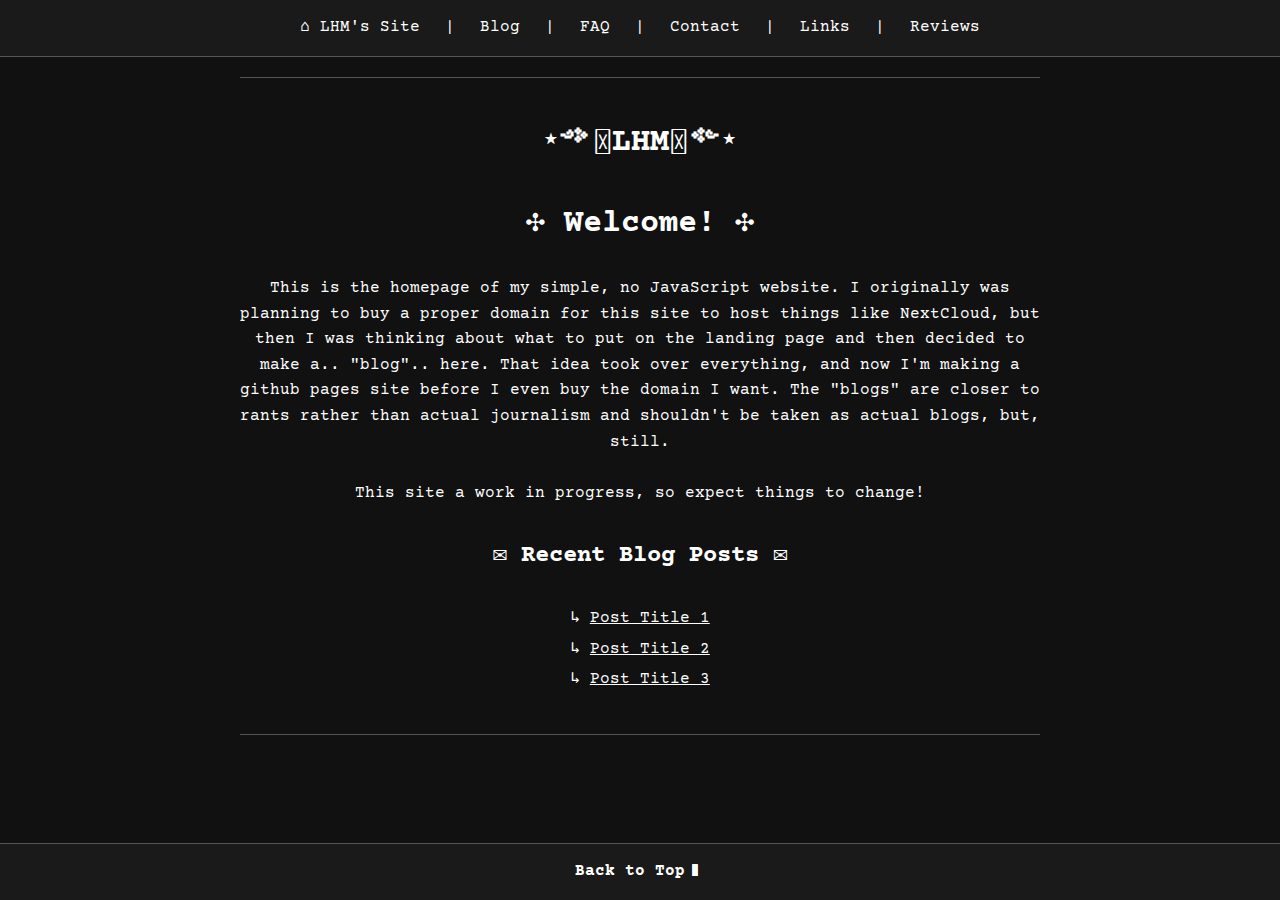
<file: index.html>
<!DOCTYPE html>
<html lang="en">
<head>
    <meta charset="UTF-8">
    <meta name="viewport" content="width=device-width, initial-scale=1.0">
    <title>Homepage - LHM's Site</title>
    <link rel="stylesheet" href="style.css">
    <link rel="icon" type="image/png" href="/favicon.png">
</head>
<body id="top">
    <nav><a href="/">⌂ LHM's Site</a> | <a href="/posts/">Blog</a> | <a href="/faq/">FAQ</a> | <a href="/contact/">Contact</a> | <a href="/links/">Links</a> | <a href="/reviews/">Reviews</a></nav>
    <hr>

    <h1>⋆༺𓆩LHM𓆪༻⋆</h1>
    <h1>✣ Welcome! ✣</h1>
    <p>This is the homepage of my simple, no JavaScript website. I originally was planning to buy a proper domain for this site to host things like NextCloud, but then I was thinking about what to put on the landing page and then decided to make a.. "blog".. here. That idea took over everything, and now I'm making a github pages site before I even buy the domain I want. The "blogs" are closer to rants rather than actual journalism and shouldn't be taken as actual blogs, but, still.</p>
    <p>This site a work in progress, so expect things to change!</p>

    <h2>✉ Recent Blog Posts ✉</h2>
    <ul>
        <p>↳ <a href="/posts/post1.html">Post Title 1</a></p>
        <p>↳ <a href="/posts/post2.html">Post Title 2</a></p>
        <p>↳ <a href="/posts/post3.html">Post Title 3</a></p>
    </ul>
  
    <hr>
    <footer> <a href="#top" class="back-to-top">Back to Top<span class="blinking-cursor-container"><span class="blinking-cursor-solid">▮</span><span class="blinking-cursor-outline">▯</span></span></a> </footer>

</body>
</html>
</file>
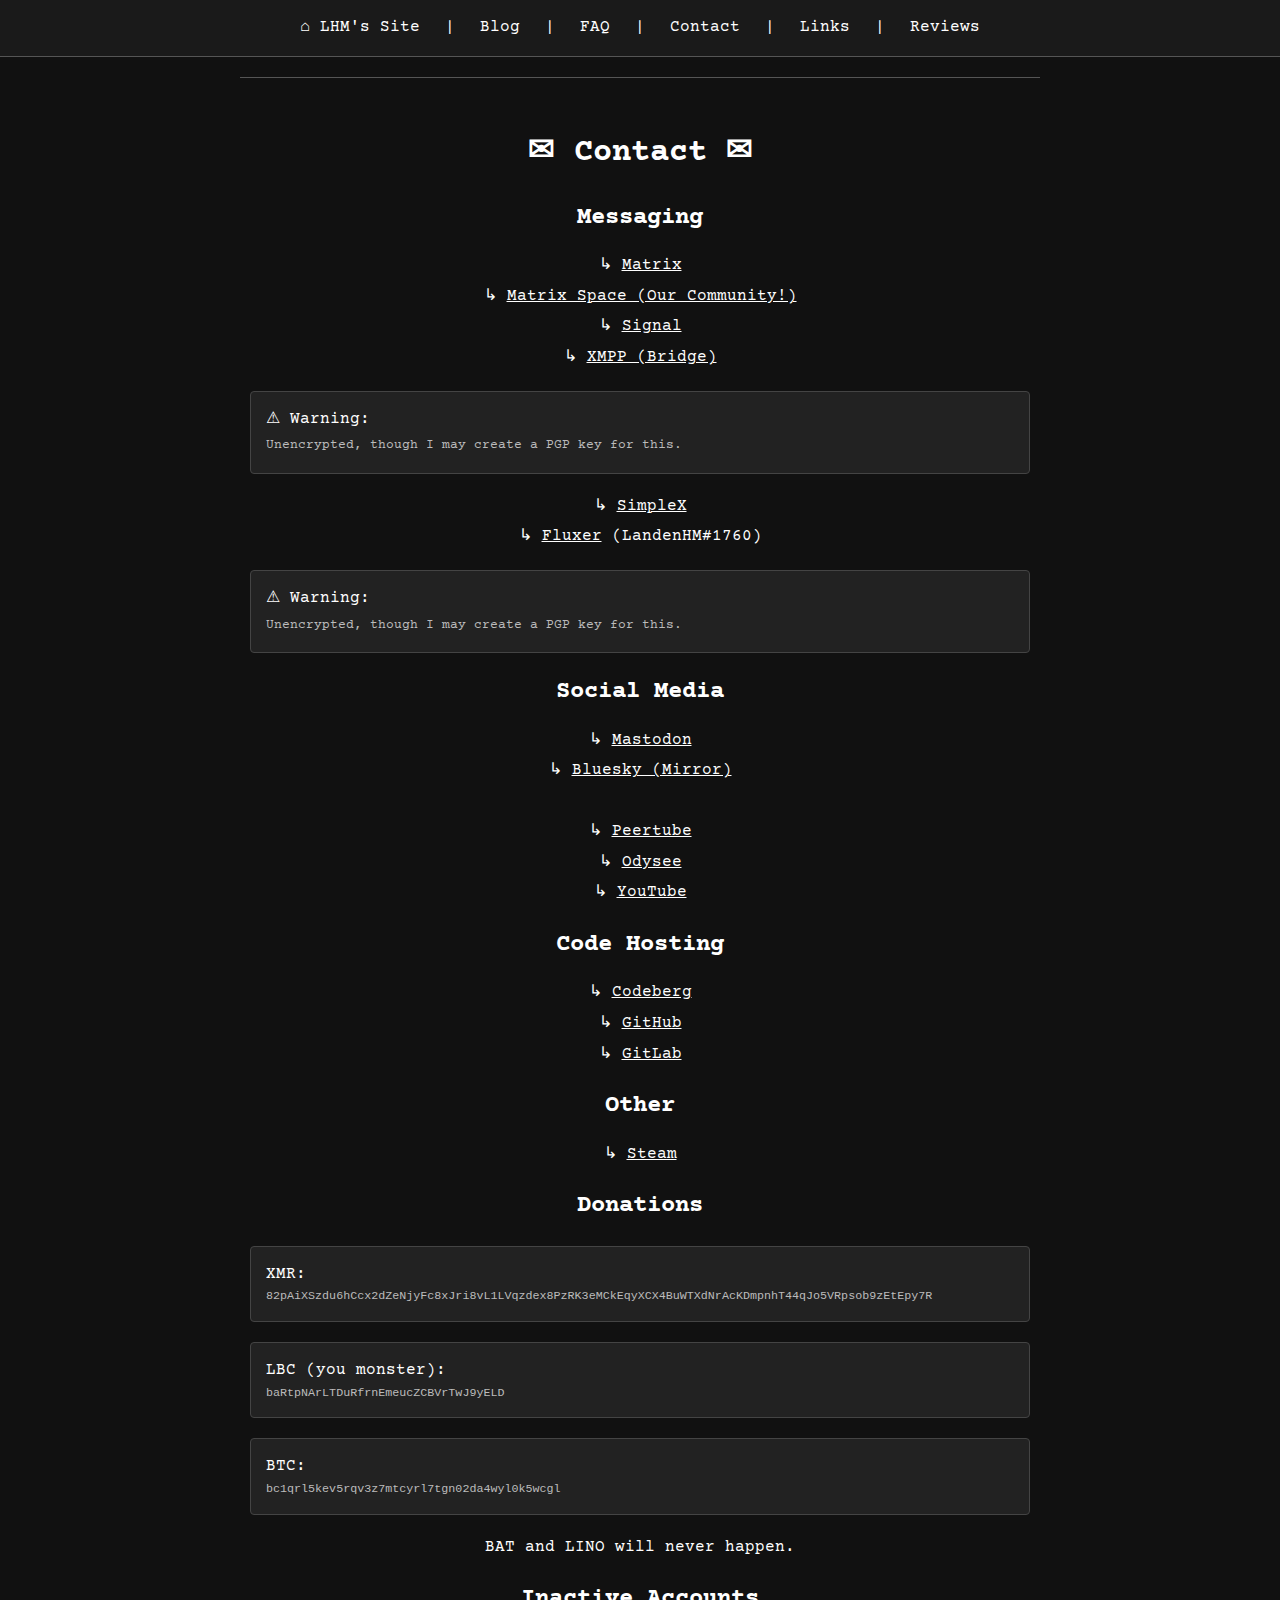
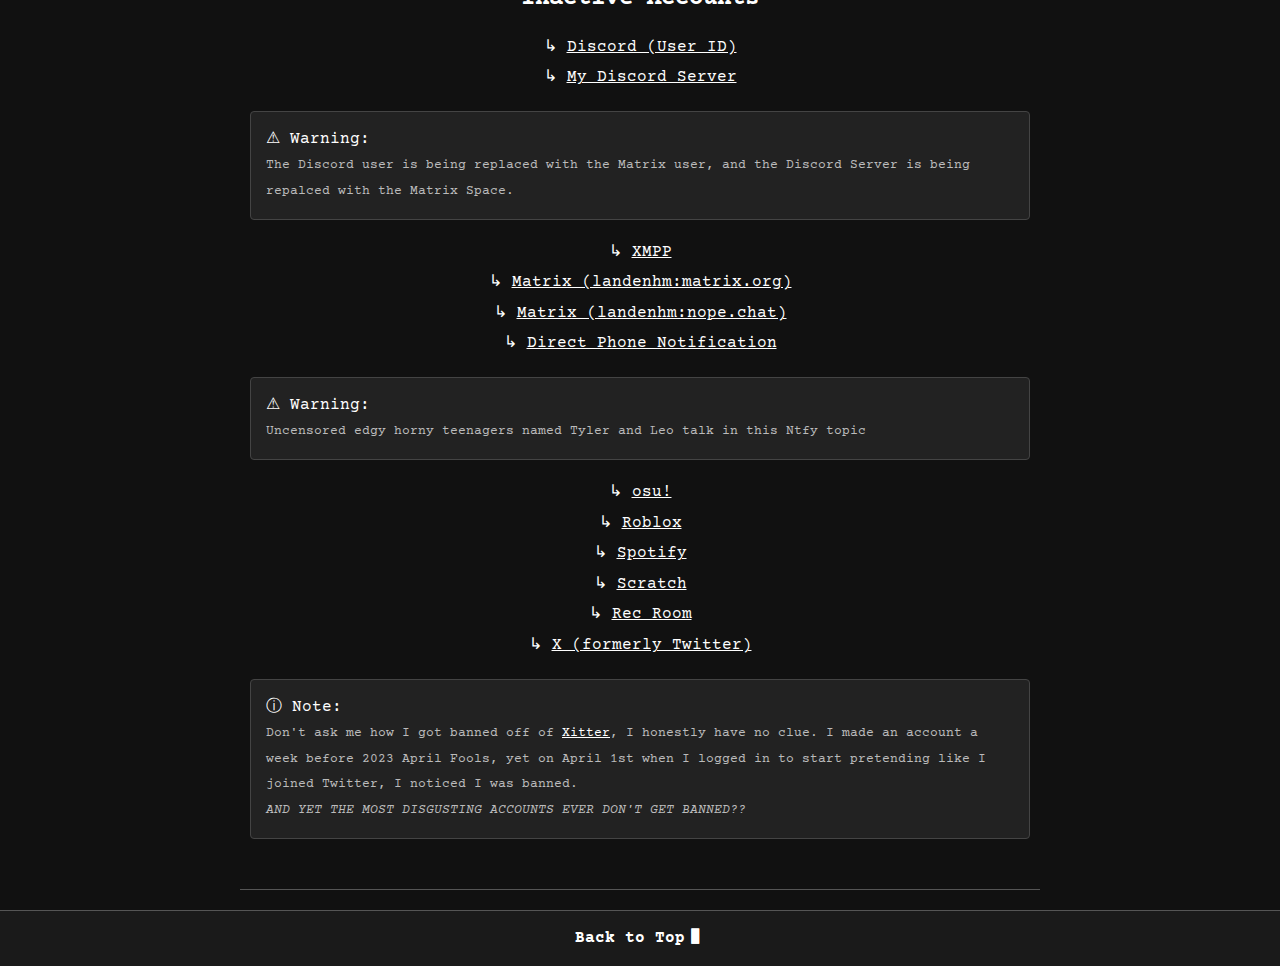
<file: contact/index.html>
<!DOCTYPE html>
<html lang="en">
<head>
    <meta charset="UTF-8">
    <meta name="viewport" content="width=device-width, initial-scale=1.0">
    <title>Contact - LHM's Site</title>
    <link rel="stylesheet" href="/style.css">
    <link rel="icon" type="image/png" href="/favicon.png">
</head>
<body id="top">
    <nav><a href="/">⌂ LHM's Site</a> | <a href="/posts/">Blog</a> | <a href="/faq/">FAQ</a> | <a href="/contact/">Contact</a> | <a href="/links/">Links</a> | <a href="/reviews/">Reviews</a></nav>
    <hr>

    <main>
        <h1>✉ Contact ✉</h1>

        <h2>Messaging</h2>
        <ul>
            <p>↳ <a href="https://matrix.to/#/@landenhm:tchncs.de">Matrix</a></p>
            <p>↳ <a href="https://matrix.to/#/#landenhm:tchncs.de">Matrix Space (Our Community!)</a></p>
            <p>↳ <a href="https://signal.me/#eu/5whyxYlrPWg2o53DiSpnKSExqxlKhUc8XrAjZckr0FRtWwZe80VNz5JBPVbKga_z">Signal</a></p>
            <p>↳ <a href="https://conversations.im/i/landenhm_tchncs.de@matrix.org">XMPP (Bridge)</a></p>
        <div class="section-box">
            <p>⚠ Warning: <br>
<span class="subtle-text-color"><small>Unencrypted, though I may create a PGP key for this.</small></span></p>
        </div>
            <p>↳ <a href="https://simplex.chat/contact#/?v=2-7&smp=smp%3A%2F%2Fhejn2gVIqNU6xjtGM3OwQeuk8ZEbDXVJXAlnSBJBWUA%3D%40smp16.simplex.im%2Fjci-NOxJAg7nyeERGge-7X49vB_JCzeb%23%2F%3Fv%3D1-3%26dh%3DMCowBQYDK2VuAyEAsao0mppEFUoCG13ntEBpanR367uw2QAAU8w-kOs0FhU%253D%26srv%3Dp3ktngodzi6qrf7w64mmde3syuzrv57y55hxabqcq3l5p6oi7yzze6qd.onion">SimpleX</a></p>
            <p>↳ <a href="https://fluxer.app/">Fluxer</a> (LandenHM#1760)</p>
        <div class="section-box">
            <p>⚠ Warning: <br>
<span class="subtle-text-color"><small>Unencrypted, though I may create a PGP key for this.</small></span></p>
        </div>
        </ul>
        
        <h2>Social Media</h2>
        <ul>
            <p>↳ <a href="https://mastodon.social/@landenhm">Mastodon</a></p>
            <p>↳ <a href="https://bsky.app/profile/landenhm.mastodon.social.ap.brid.gy">Bluesky (Mirror)</a></p>
        <br>
            <p>↳ <a href="https://video.hardlimit.com/c/landenhm/videos">Peertube</a></p>
            <p>↳ <a href="https://odysee.com/$/invite/@LandenHM:f">Odysee</a></p>
            <p>↳ <a href="https://youtube.com/@landenhm">YouTube</a></p>
        </ul>

        <h2>Code Hosting</h2>
        <ul>
            <p>↳ <a href="https://codeberg.org/LandenHM">Codeberg</a></p>
            <p>↳ <a href="https://github.com/adevdoingdevthings">GitHub</a></p>
            <p>↳ <a href="https://gitlab.com/LandenHM">GitLab</a></p>
        </ul>
        
        <h2>Other</h2>
        <ul>
            <p>↳ <a href="https://steamcommunity.com/id/LandenHM">Steam</a></p>
        </ul>

        <h2>Donations</h2>
        <div class="section-box">
            <p>XMR: <code>82pAiXSzdu6hCcx2dZeNjyFc8xJri8vL1LVqzdex8PzRK3eMCkEqyXCX4BuWTXdNrAcKDmpnhT44qJo5VRpsob9zEtEpy7R</code></p>
        </div>
        <div class="section-box">
            <p>LBC (you monster): <code>baRtpNArLTDuRfrnEmeucZCBVrTwJ9yELD</code></p>
        </div>
        <div class="section-box">
            <p>BTC: <code>bc1qrl5kev5rqv3z7mtcyrl7tgn02da4wyl0k5wcgl</code></p>
        </div>
        <p>BAT and LINO will never happen.</p>

        <h2>Inactive Accounts</h2>
        <ul>
            <p>↳ <a href="https://discord.com/users/963639618765484043">Discord (User ID)</a></p>
            <p>↳ <a href="https://landenhm.codeberg.page/r/dsc">My Discord Server</a></p>
        <div class="section-box">
            <p>⚠ Warning: <br>
<span class="subtle-text-color"><small>The Discord user is being replaced with the Matrix user, and the Discord Server is being repalced with the Matrix Space.</small></span></p>
            </div>
            <p>↳ <a href="https://monocles.chat/landenhm@projectsegfau.lt?omemo-sid-1319615353=83afc2dde477028476e6d37255fcc15032bb898f81168ab573e3bfb75b8ee27a">XMPP</a></p>
            <p>↳ <a href="https://matrix.to/#/@landenhm:matrix.org">Matrix (landenhm:matrix.org)</a></p>
            <p>↳ <a href="https://matrix.to/#/@landenhm:nope.chat">Matrix (landenhm:nope.chat)</a></p>
        <p>↳ <a href="https://ntfy.sh/landenhm">Direct Phone Notification</a></p>
        <div class="section-box">
            <p>⚠ Warning: <br>
<span class="subtle-text-color"><small>Uncensored edgy horny teenagers named Tyler and Leo talk in this Ntfy topic</small></span></p>
        </div>
            <p>↳ <a href="https://osu.ppy.sh/users/34594327">osu!</a></p>
            <p>↳ <a href="https://www.roblox.com/users/557463025/profile">Roblox</a></p>
            <p>↳ <a href="https://open.spotify.com/user/31o4u5n5oeoc4tdljo6aeqr6mfki">Spotify</a></p>
            <p>↳ <a href="https://scratch.mit.edu/users/landenhm">Scratch</a></p>
            <p>↳ <a href="https://rec.net/user/LandenHM">Rec Room</a></p>
            <p>↳ <a href="https://x.com/LandenHM">X (formerly Twitter)</a></p>
        </ul>
        <div class="section-box">
            <p>ⓘ Note: <br>
<span class="subtle-text-color"><small>Don't ask me how I got banned off of <a href="http://xitter.urbanup.com/17926513">Xitter</a>, I honestly have no clue. I made an account a week before 2023 April Fools, yet on April 1st when I logged in to start pretending like I joined Twitter, I noticed I was banned.</small></span></p>
            <p class="subtle-text-color"><small><em>AND YET THE MOST DISGUSTING ACCOUNTS EVER DON'T GET BANNED??</em></small></p>
        </div>
    </main>

    <hr>
    <footer> <a href="#top" class="back-to-top">Back to Top<span class="blinking-cursor-container"><span class="blinking-cursor-solid">▮</span><span class="blinking-cursor-outline">▯</span></span></a> </footer>
</body>
</html>
</file>
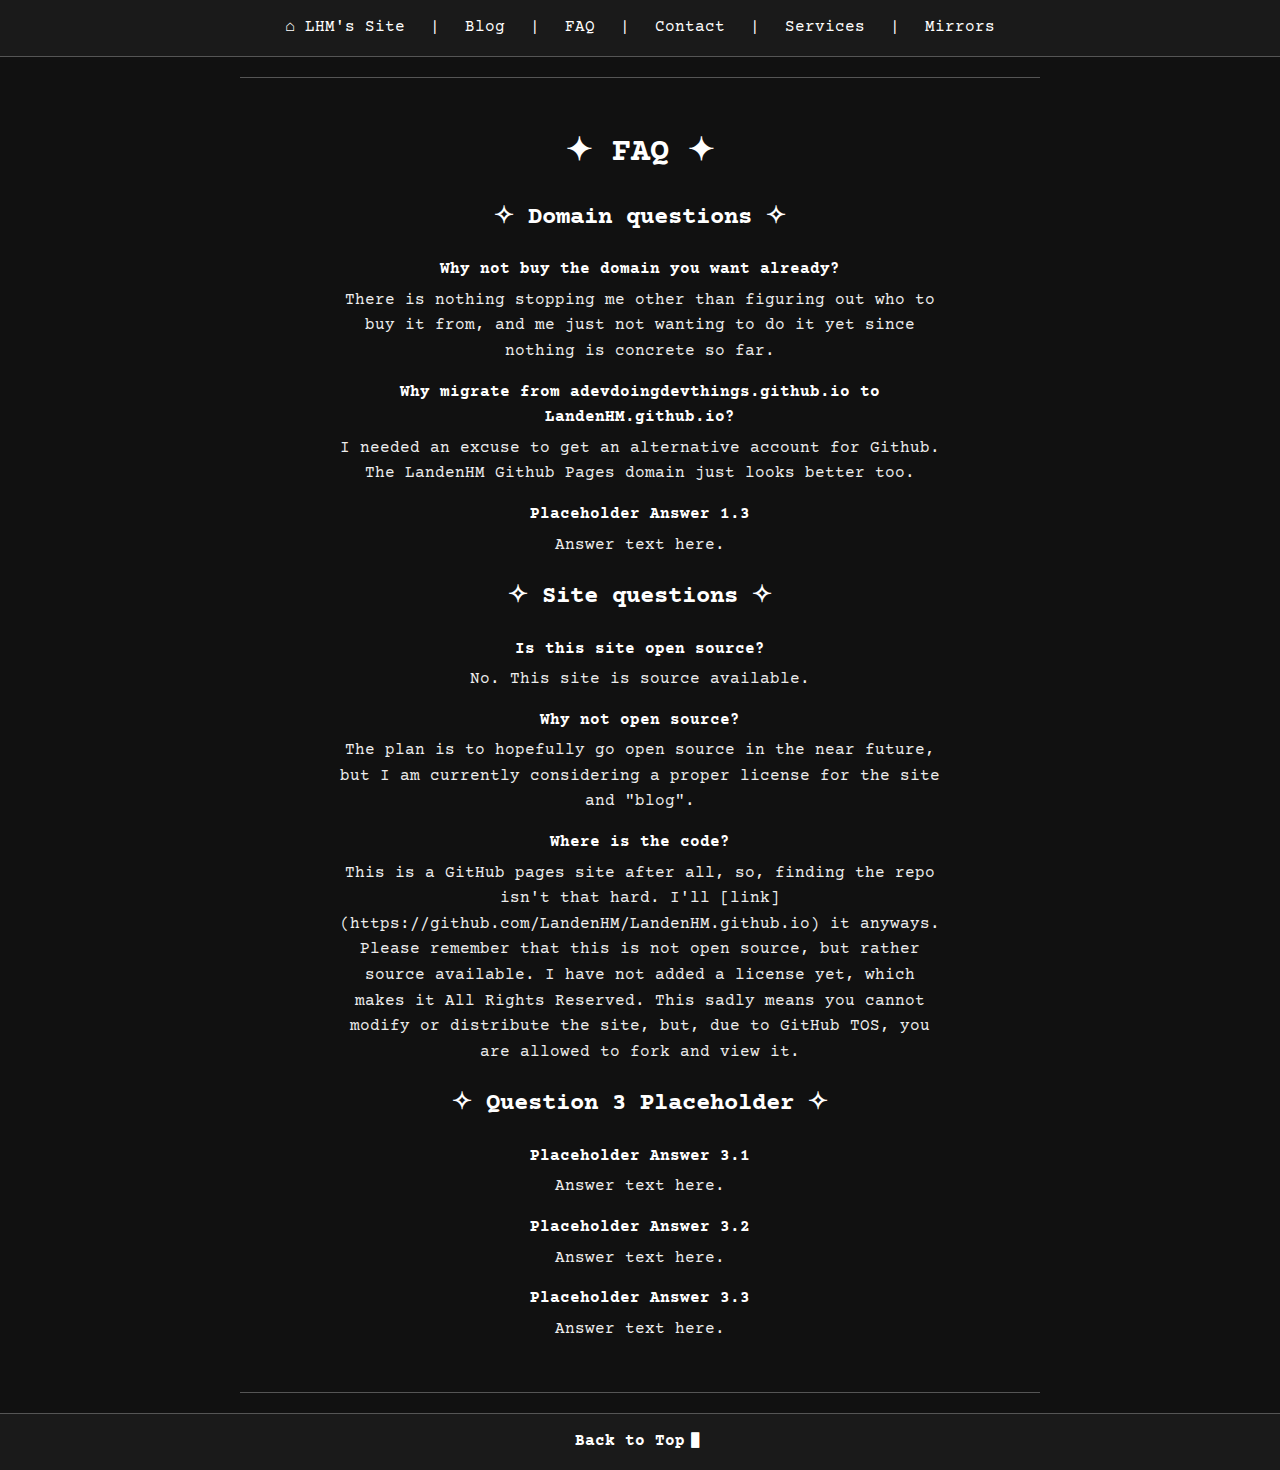
<file: faq/index.html>
<!DOCTYPE html>
<html lang="en">
<head>
    <meta charset="UTF-8">
    <meta name="viewport" content="width=device-width, initial-scale=1.0">
    <title>FAQ - LHM's Site</title>
    <link rel="stylesheet" href="/style.css">
</head>
<body id="top">
    <nav><a href="/">⌂ LHM's Site</a> | <a href="/posts/">Blog</a> | <a href="/faq/">FAQ</a> | <a href="/contact/">Contact</a> | <a href="/services/">Services</a> | <a href="/mirrors/">Mirrors</a></nav>
    <hr>

    <main>
        <h1>✦ FAQ ✦</h1>
        <h2>✧ Domain questions ✧</h2>  
        <dl>
            <dt><strong>Why not buy the domain you want already?</strong></dt>
            <dd>There is nothing stopping me other than figuring out who to buy it from, and me just not wanting to do it yet since nothing is concrete so far.</dd>

            <dt><strong>Why migrate from adevdoingdevthings.github.io to LandenHM.github.io?</strong></dt>
            <dd>I needed an excuse to get an alternative account for Github. The LandenHM Github Pages domain just looks better too.</dd>

            <dt><strong>Placeholder Answer 1.3</strong></dt>
            <dd>Answer text here.</dd>
        </dl>

        <h2>✧ Site questions ✧</h2>
        <dl>
            <dt><strong>Is this site open source?</strong></dt>
            <dd>No. This site is source available.</dd>
            
            <dt><strong>Why not open source?</strong></dt>
            <dd>The plan is to hopefully go open source in the near future, but I am currently considering a proper license for the site and "blog".</dd>
            
            <dt><strong>Where is the code?</strong></dt>
            <dd>This is a GitHub pages site after all, so, finding the repo isn't that hard. I'll [link](https://github.com/LandenHM/LandenHM.github.io) it anyways. Please remember that this is not open source, but rather source available. I have not added a license yet, which makes it All Rights Reserved. This sadly means you cannot modify or distribute the site, but, due to GitHub TOS, you are allowed to fork and view it.</dd>
        </dl>

        <h2>✧ Question 3 Placeholder ✧</h2>
        <dl>
            <dt><strong>Placeholder Answer 3.1</strong></dt> <dd>Answer text here.</dd>
            <dt><strong>Placeholder Answer 3.2</strong></dt> <dd>Answer text here.</dd>
            <dt><strong>Placeholder Answer 3.3</strong></dt> <dd>Answer text here.</dd>
        </dl>
    </main>

    <hr>
    <footer> <a href="#top" class="back-to-top">Back to Top<span class="blinking-cursor-container"><span class="blinking-cursor-solid">▮</span><span class="blinking-cursor-outline">▯</span></span></a> </footer>
</body>
</html>
</file>
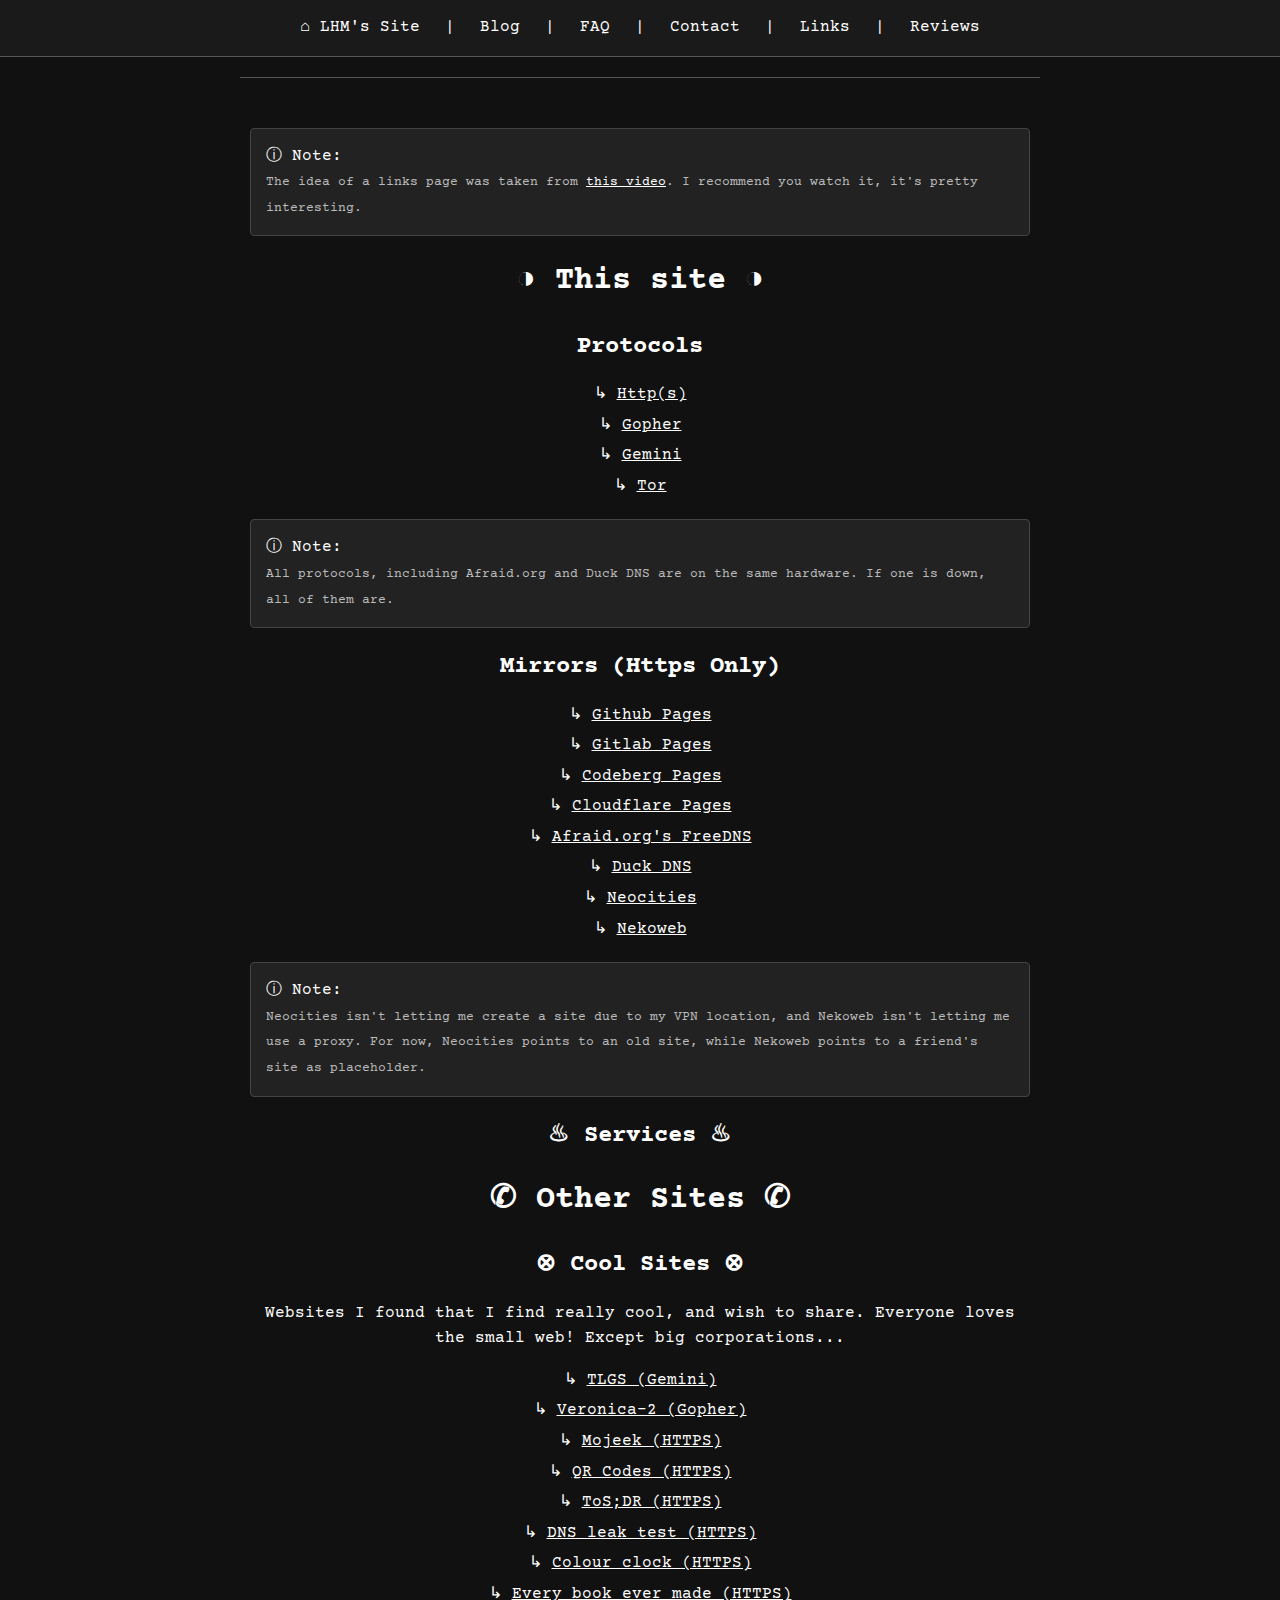
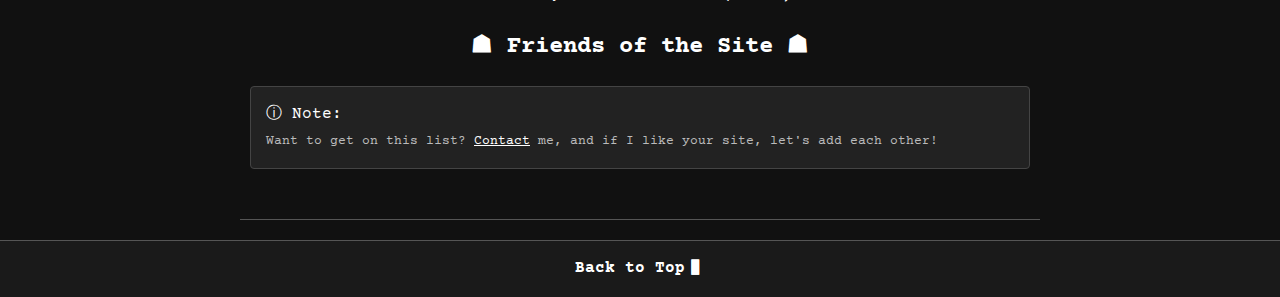
<file: links/index.html>
<!DOCTYPE html>
<html lang="en">
<head>
    <meta charset="UTF-8">
    <meta name="viewport" content="width=device-width, initial-scale=1.0">
    <title>Links - LHM's Site</title>
    <link rel="stylesheet" href="/style.css">
    <link rel="icon" type="image/png" href="/favicon.png">
</head>
<body id="top">
    <nav><a href="/">⌂ LHM's Site</a> | <a href="/posts/">Blog</a> | <a href="/faq/">FAQ</a> | <a href="/contact/">Contact</a> | <a href="/links/">Links</a> | <a href="/reviews/">Reviews</a></nav>
    <hr>

    <main>
        <div class="section-box">
            <p>ⓘ Note: <br>
            <span class="subtle-text-color"><small>The idea of a links page was taken from <a href="https://odysee.com/@ericnmurphy:9/miss-the-old-internet-here's-how-to:d">this video</a>. I recommend you watch it, it's pretty interesting.</small></span></p>
        </div>
        
        <h1>◑ This site ◑</h1>
        <h2>Protocols</h2>
        <ul>
            <p>↳ <a href="https://example.com">Http(s)</a></p>
            <p>↳ <a href="gopher://example.com">Gopher</a></p>
            <p>↳ <a href="gemini://example.com">Gemini</a></p>
            <p>↳ <a href="https://lhmca6m6lu5st24jvto5lrcikbwg7ekldmbcvqlghm4ear4yys4xmeyd.onion">Tor</a></p>
        </ul>
        
        <div class="section-box">
            <p>ⓘ Note: <br>
            <span class="subtle-text-color"><small>All protocols, including Afraid.org and Duck DNS are on the same hardware. If one is down, all of them are.</small></span></p>
        </div>

        <h2>Mirrors (Https Only)</h2>
        <ul>
            <p>↳ <a href="https://landenhm.github.io">Github Pages</a></p>
            <p>↳ <a href="https://landenhm.gitlab.io">Gitlab Pages</a></p>       
            <p>↳ <a href="https://landenhm.codeberg.page">Codeberg Pages</a></p>
            <p>↳ <a href="https://landenhm.pages.dev">Cloudflare Pages</a></p>
            <p>↳ <a href="https://freedns.afraid.org/">Afraid.org's FreeDNS</a></p>
            <p>↳ <a href="https://www.duckdns.org/">Duck DNS</a></p>
            <p>↳ <a href="https://landenhm.neocities.org">Neocities</a></p>
            <p>↳ <a href="https://tylerboy.nekoweb.org">Nekoweb</a></p>
        </ul>
        
        <div class="section-box">
            <p>ⓘ Note: <br>
            <span class="subtle-text-color"><small>Neocities isn't letting me create a site due to my VPN location, and Nekoweb isn't letting me use a proxy. For now, Neocities points to an old site, while Nekoweb points to a friend's site as placeholder.</small></span></p>
        </div>

        <h2>♨ Services ♨</h2>
        <ul>
            
        </ul>

        <h1>✆ Other Sites ✆</h1>
 <h2>⊗ Cool Sites ⊗</h2>
    <p>Websites I found that I find really cool, and wish to share. Everyone loves the small web! Except big corporations...</p>
    <ul>
        <p>↳ <a href="gemini://tlgs.one/">TLGS (Gemini)</a></p>
        <p>↳ <a href="gopher://gopher.floodgap.com/1/mobile">Veronica-2 (Gopher)</a></p>
        <p>↳ <a href="https://www.mojeek.com/?theme=dark&arc=ca&date=1&cdate=1&ref=1&mal=2&hp=minimal&qsba=1&qss=Brave,Ecosia,Qwant,Startpage">Mojeek (HTTPS)</a></p>
        <p>↳ <a href="https://justaqrcode.com/">QR Codes (HTTPS)</a></p>
        <p>↳ <a href="https://tosdr.org/en">ToS;DR (HTTPS)</a></p>
        <p>↳ <a href="https://dnsleaktest.com">DNS leak test (HTTPS)</a></p>
        <p>↳ <a href="http://www.thecolourclock.com/">Colour clock (HTTPS)</a></p>
        <p>↳ <a href="https://annas-archive.gl/isbn-visualization">Every book ever made (HTTPS)</a></p>
    </ul>
        
           <h2>☗ Friends of the Site ☗</h2>
        <div class="section-box">
            <p>ⓘ Note: <br>
            <span class="subtle-text-color"><small>Want to get on this list? <a href="/contact/">Contact</a> me, and if I like your site, let's add each other!</small></span></p>
        </div>
           <ul>
           </ul>
    </main>

    <hr>
    <footer>
        <a href="#top" class="back-to-top">Back to Top<span class="blinking-cursor-container"><span class="blinking-cursor-solid">▮</span><span class="blinking-cursor-outline">▯</span></span></a>
    </footer>
</body>
</html>
</file>
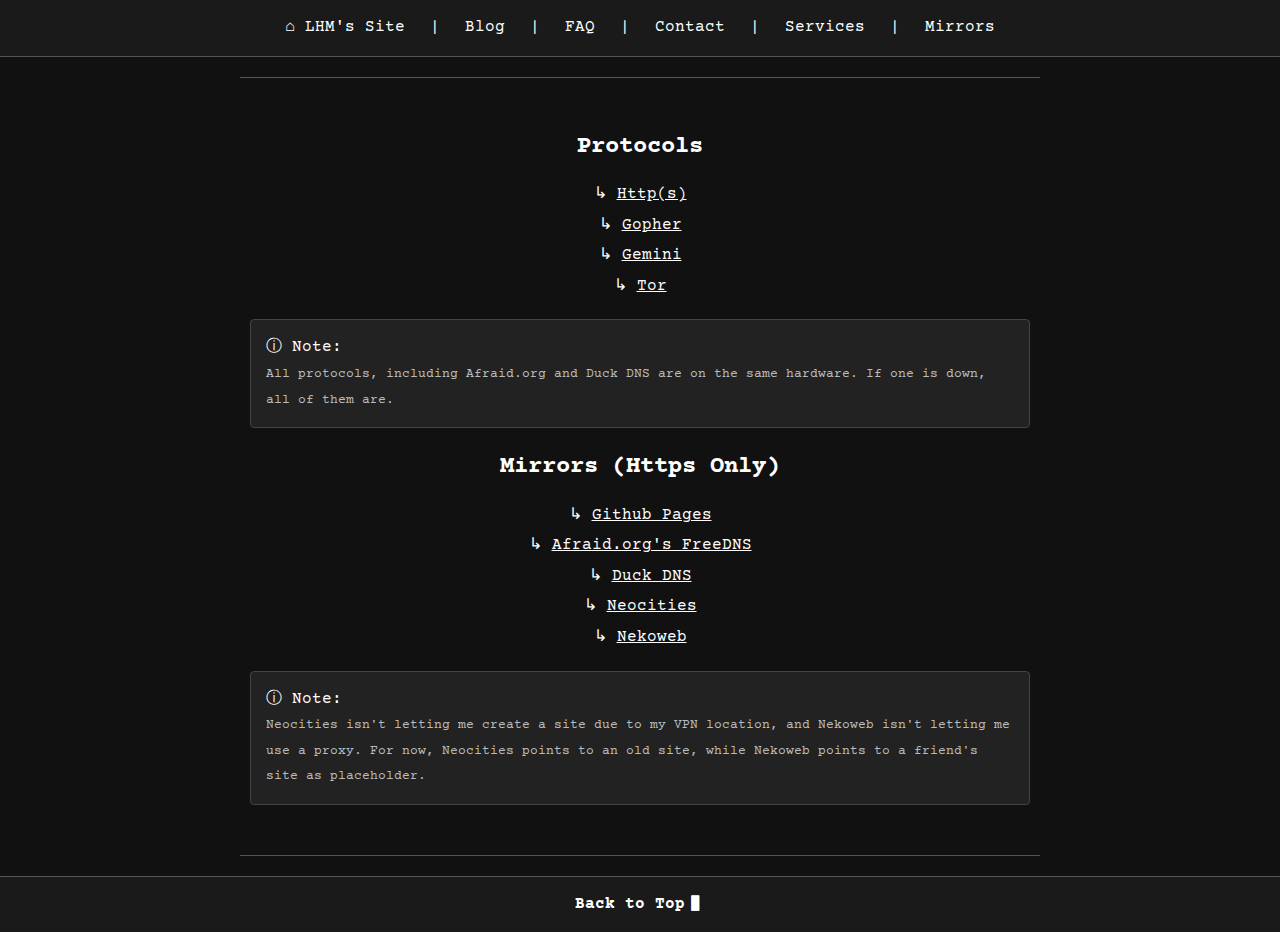
<file: mirrors/index.html>
<!DOCTYPE html>
<html lang="en">
<head>
    <meta charset="UTF-8">
    <meta name="viewport" content="width=device-width, initial-scale=1.0">
    <title>Mirrors - LHM's Site</title>
    <link rel="stylesheet" href="/style.css">
</head>
<body id="top">
    <nav>
        <a href="/">⌂ LHM's Site</a> | 
        <a href="/posts/">Blog</a> | 
        <a href="/faq/">FAQ</a> | 
        <a href="/contact/">Contact</a> | 
        <a href="/services/">Services</a> | 
        <a href="/mirrors/">Mirrors</a>
    </nav>
    <hr>

    <main>
        <h2>Protocols</h2>
        <ul>
            <p>↳ <a href="https://example.com">Http(s)</a></p>
            <p>↳ <a href="gopher://example.com">Gopher</a></p>
            <p>↳ <a href="gemini://example.com">Gemini</a></p>
            <p>↳ <a href="https://lhmca6m6lu5st24jvto5lrcikbwg7ekldmbcvqlghm4ear4yys4xmeyd.onion">Tor</a></p>
        </ul>
        
        <div class="section-box">
            <p>ⓘ Note: <br>
            <span class="subtle-text-color"><small>All protocols, including Afraid.org and Duck DNS are on the same hardware. If one is down, all of them are.</small></span></p>
        </div>

        <h2>Mirrors (Https Only)</h2>
        <ul>
            <p>↳ <a href="https://landenhm.github.io">Github Pages</a></p>
            <p>↳ <a href="https://freedns.afraid.org/">Afraid.org's FreeDNS</a></p>
            <p>↳ <a href="https://www.duckdns.org/">Duck DNS</a></p>
            <p>↳ <a href="https://landenhm.neocities.org">Neocities</a></p>
            <p>↳ <a href="https://tylerboy.nekoweb.org">Nekoweb</a></p>
        </ul>
        
        <div class="section-box">
            <p>ⓘ Note: <br>
            <span class="subtle-text-color"><small>Neocities isn't letting me create a site due to my VPN location, and Nekoweb isn't letting me use a proxy. For now, Neocities points to an old site, while Nekoweb points to a friend's site as placeholder.</small></span></p>
        </div>
    </main>

    <hr>
    <footer>
        <a href="#top" class="back-to-top">Back to Top<span class="blinking-cursor-container"><span class="blinking-cursor-solid">▮</span><span class="blinking-cursor-outline">▯</span></span></a>
    </footer>
</body>
</html>
</file>
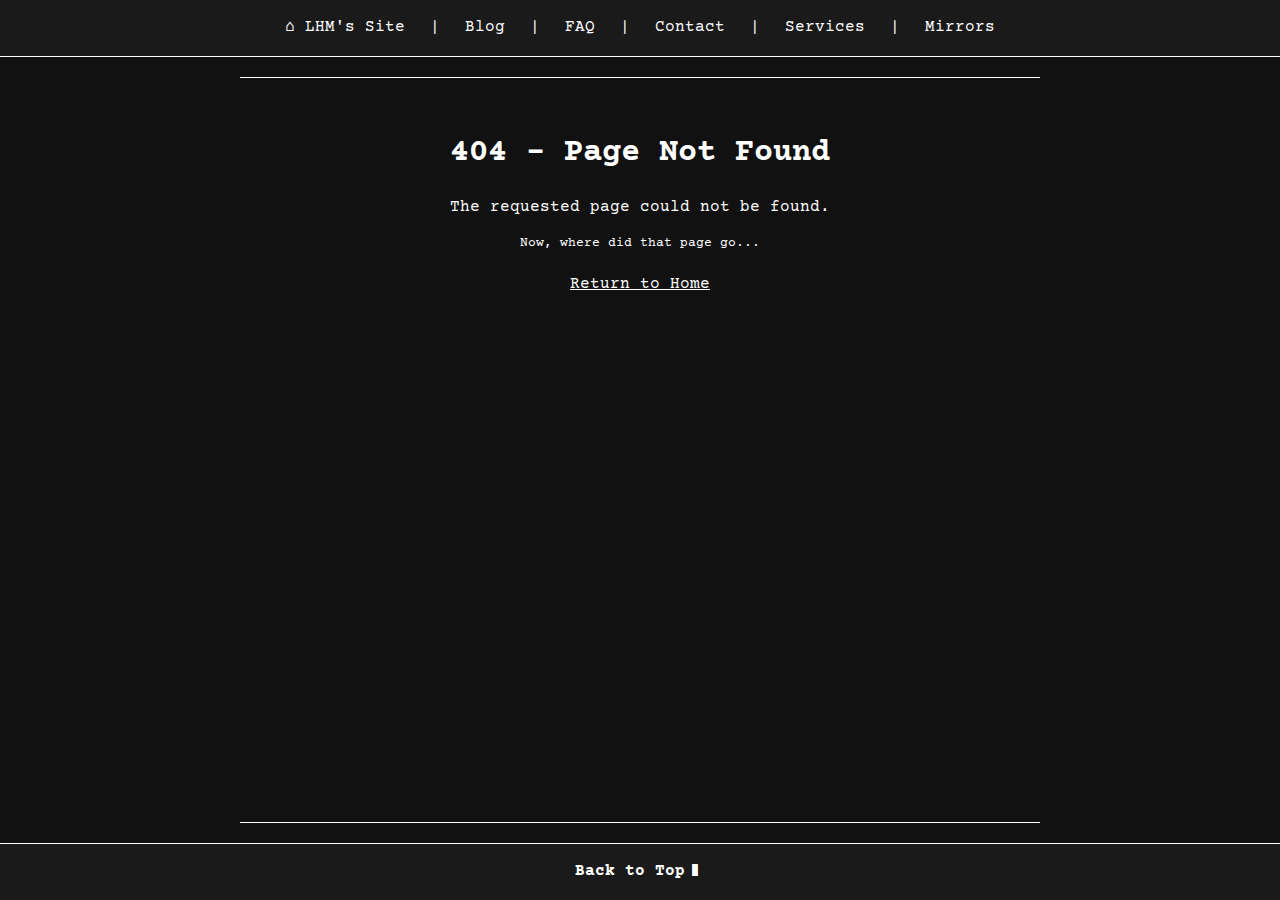
<file: posts/post1.html>
<!DOCTYPE html>
<html lang="en">
<head>
    <meta charset="UTF-8">
    <meta name="viewport" content="width=device-width, initial-scale=1.0">
    <title>Error 404 - LHM's Site</title>
    <style>
        @import url('https://fonts.googleapis.com/css2?family=Courier+Prime&display=swap');

        body {
            font-family: 'Courier Prime', monospace;
            background-color: #111111;
            color: #FFFFFF;
            margin: 0;
            padding: 0;
            line-height: 1.6;
            text-align: center;
            display: flex;
            flex-direction: column;
            min-height: 100vh;
        }

        nav {
            padding: 15px 0;
            background-color: #1a1a1a;
            border-bottom: 1px solid #FFFFFF;
        }

        nav a {
            color: #FFFFFF;
            text-decoration: none;
            padding: 0 15px;
            display: inline-block;
        }

        nav a:hover {
            background-color: #2a2a2a;
        }

        hr {
            border: none;
            border-top: 1px solid #FFFFFF;
            margin: 20px auto;
            width: 80%;
            max-width: 800px;
        }

        h1, h2, h3 {
            color: #FFFFFF;
            margin-top: 20px;
            margin-bottom: 10px;
        }

        p {
            margin-bottom: 10px;
            max-width: 800px;
            margin-left: auto;
            margin-right: auto;
        }

        ul {
            list-style-type: none;
            padding: 0;
            max-width: 800px;
            margin-left: auto;
            margin-right: auto;
        }

        ul p {
            margin: 5px 0;
        }

        a {
            color: #FFFFFF;
            text-decoration: underline;
        }

        a:hover {
            color: #CCCCCC;
        }

        dl {
            text-align: left;
            max-width: 600px;
            margin: 20px auto;
            padding: 0 10px;
        }

        dt {
            font-weight: bold;
            color: #FFFFFF;
            margin-top: 15px;
            margin-bottom: 5px;
        }

        dd {
            margin-left: 20px;
            margin-bottom: 10px;
            color: #EEEEEE;
        }

        footer {
            padding: 15px 0;
            background-color: #1a1a1a;
            border-top: 1px solid #FFFFFF;
            margin-top: auto;
        }

        main {
            max-width: 800px;
            margin: 0 auto;
            padding: 10px;
            box-sizing: border-box;
            flex-grow: 1;
        }

        .back-to-top {
            color: #FFFFFF;
            text-decoration: none;
            font-weight: bold;
        }

        .blinking-cursor-container {
            position: relative;
            display: inline-block;
            font-size: 1.2em;
            width: 1em;
            height: 1em;
            vertical-align: middle;
            overflow: hidden;
        }

        .blinking-cursor-solid,
        .blinking-cursor-outline {
            position: absolute;
            top: 0;
            left: 0;
            width: 100%;
            height: 100%;
            display: flex;
            justify-content: center;
            align-items: center;
            line-height: 1;
        }

        .blinking-cursor-solid {
            animation: blink-solid 1s step-end infinite;
        }

        .blinking-cursor-outline {
            animation: blink-outline 1s step-end infinite;
        }

        @keyframes blink-solid {
            0%, 49% { opacity: 1; }
            50%, 100% { opacity: 0; }
        }

        @keyframes blink-outline {
            0%, 49% { opacity: 0; }
            50%, 100% { opacity: 1; }
        }
    </style>
</head>
<body id="top">
    <nav><a href="/">⌂ LHM's Site</a> | <a href="/posts/">Blog</a> | <a href="/faq/">FAQ</a> | <a href="/contact/">Contact</a> | <a href="/services/">Services</a> | <a href="/mirrors/">Mirrors</a></nav>
    <hr>

    <main>
        <h1>404 - Page Not Found</h1>
        <p>The requested page could not be found.</p>
        <small>Now, where did that page go...</small>
        <p><a href="/">Return to Home</a></p>
    </main>

    <hr>
    <footer> <a href="#top" class="back-to-top">Back to Top<span class="blinking-cursor-container"><span class="blinking-cursor-solid">▮</span><span class="blinking-cursor-outline">▯</span></span></a> </footer>

</body>
</html>
</file>
<file: style.css>
@import url('https://fonts.googleapis.com/css2?family=Courier+Prime&display=swap');

body {
    font-family: 'Courier Prime', monospace;
    background-color: #111111;
    color: #FFFFFF;
    margin: 0;
    padding: 0;
    line-height: 1.6;
    text-align: center;
    display: flex;
    flex-direction: column;
    min-height: 100vh;
}

nav {
    padding: 15px 0;
    background-color: #1a1a1a;
    border-bottom: 1px solid #555555;
}

nav a {
    color: #FFFFFF;
    text-decoration: none;
    padding: 0 15px;
    display: inline-block;
}

nav a:hover {
    background-color: #2a2a2a;
}

hr {
    border: none;
    border-top: 1px solid #555555;
    margin: 20px auto;
    width: 80%;
    max-width: 800px;
}

h1, h2, h3 {
    color: #FFFFFF;
    margin-top: 20px;
    margin-bottom: 10px;
}

p {
    margin-bottom: 10px;
    max-width: 800px;
    margin-left: auto;
    margin-right: auto;
}

ul {
    list-style-type: none;
    padding: 0;
    max-width: 800px;
    margin-left: auto;
    margin-right: auto;
}

ul p {
    margin: 5px 0;
}

a {
    color: #FFFFFF;
    text-decoration: underline;
}

a:hover {
    color: #CCCCCC;
}

dl {
    max-width: 600px;
    margin: 20px auto;
    padding: 0 10px;
}

dt {
    font-weight: bold;
    color: #FFFFFF;
    margin-top: 15px;
    margin-bottom: 5px;
}

dd {
    margin-left: 0px;
    margin-bottom: 10px;
    color: #EEEEEE;
}

footer {
    padding: 15px 0;
    background-color: #1a1a1a;
    border-top: 1px solid #555555;
    margin-top: auto;
}

main {
    max-width: 800px;
    margin: 0 auto;
    padding: 10px;
    box-sizing: border-box;
    flex-grow: 1;
    text-align: center;
}

.back-to-top {
    color: #FFFFFF;
    text-decoration: none;
    font-weight: bold;
}

.blinking-cursor-container {
    position: relative;
    display: inline-block;
    font-size: 1.2em;
    width: 1em;
    height: 1em;
    vertical-align: middle;
    overflow: hidden;
}

.blinking-cursor-solid,
.blinking-cursor-outline {
    position: absolute;
    top: 0;
    left: 0;
    width: 100%;
    height: 100%;
    display: flex;
    justify-content: center;
    align-items: center;
    line-height: 1;
}

.blinking-cursor-solid {
    animation: blink-solid 1s step-end infinite;
}

@keyframes blink-solid {
    0%, 49% { opacity: 1; }
    50%, 100% { opacity: 0; }
}

.blinking-cursor-outline {
    animation: blink-outline 1s step-end infinite;
}

@keyframes blink-outline {
    0%, 49% { opacity: 0; }
    50%, 100% { opacity: 1; }
}

.section-box {
    background-color: #222222;
    border: 1px solid #444444;
    padding: 15px;
    margin: 20px auto;
    max-width: 800px;
    border-radius: 4px;
    text-align: left;
}

.section-box p {
    margin: 0;
    max-width: none;
    word-break: normal;
    overflow-wrap: normal;
    white-space: normal;
    text-align: left;
}

.section-box code {
    display: block;
    word-break: break-all;
    font-size: 0.9em;
    color: #BBBBBB;
    text-align: left;
}

.subtle-text-color {
    color: #BBBBBB;
    text-align: center;
}

/* Specific styles for the secret begin here */
main img {
    max-width: 100%;
    height: auto;
    display: block;
    margin: 20px auto;
    border: 1px solid #444444;
    border-radius: 4px;
}

#ai-interaction-box {
    background-color: #1a1a1a;
    border: 1px solid #FFFFFF;
    padding: 20px;
    margin: 40px auto;
    max-width: 600px;
    border-radius: 8px;
    text-align: center;
}

#ai-input {
    width: calc(100% - 20px);
    padding: 10px;
    margin-bottom: 15px;
    background-color: #222222;
    border: 1px solid #444444;
    color: #FFFFFF;
    font-family: 'Courier Prime', monospace;
    font-size: 1em;
    border-radius: 4px;
}

#ai-button {
    background-color: #333333;
    color: #FFFFFF;
    border: 1px solid #555555;
    padding: 10px 20px;
    font-family: 'Courier Prime', monospace;
    font-size: 1em;
    cursor: pointer;
    border-radius: 4px;
    transition: background-color 0.2s;
}

#ai-button:hover {
    background-color: #555555;
}

#ai-response {
    margin-top: 20px;
    font-size: 1.1em;
    color: #D0D0D0;
}

.loading-text {
    color: transparent;
    position: relative;
    overflow: hidden;
}

.loading-text::before {
    content: attr(data-text);
    position: absolute;
    top: 0;
    left: 0;
    width: 100%;
    height: 100%;
    background: linear-gradient(to right, #D0D0D0 0%, #BFBFBF 25%, #D0D0D0 50%, #BFBFBF 75%, #D0D0D0 100%);
    background-size: 200% 100%;
    -webkit-background-clip: text;
    background-clip: text;
    -webkit-text-fill-color: transparent;
    text-fill-color: transparent;
    background-position: 200% 0;
    animation: loading-gradient 1.5s linear infinite;
}

@keyframes loading-gradient {
    0% {
        background-position: 200% 0;
    }
    100% {
        background-position: -200% 0;
    }
}
</file>
